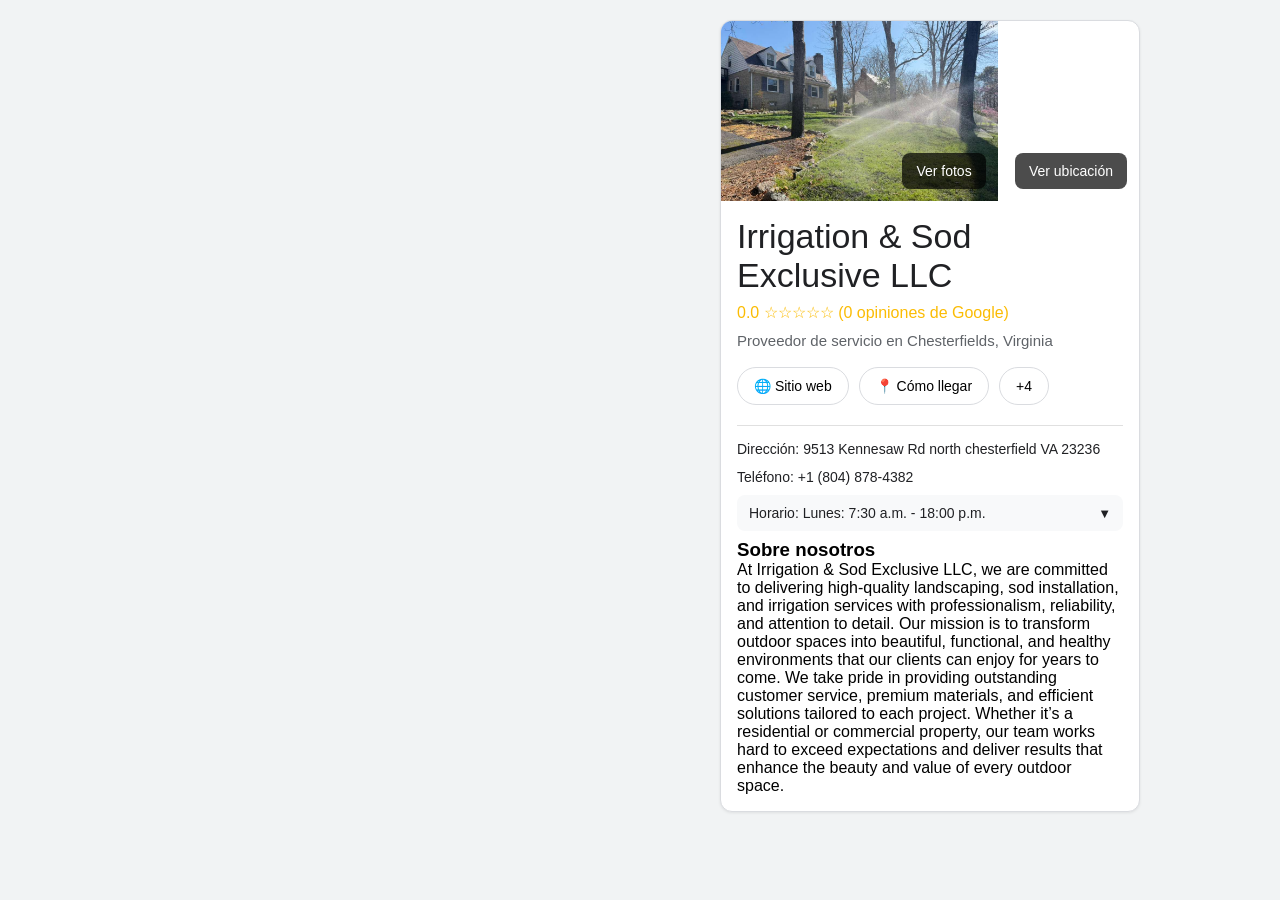
<file: index.html>
<!DOCTYPE html>
<html lang="es">

<head>

    <meta charset="UTF-8">

    <meta name="viewport" content="width=device-width, initial-scale=1.0">

    <title>Irrigation & Sod Exclusive LLC</title>
    

    <link rel="stylesheet" href="style.css">

</head>

<body>

    <div class="container">

        <!-- GALERÍA -->

        <div class="galeria">

            <!-- IMAGEN GRANDE -->

            <div class="imagen-grande">

                <img src="FOTOO 1.jpeg">

                <button class="ver-fotos" onclick="abrirGaleria()">

                    Ver fotos

                </button>

            </div>

            <!-- IMÁGENES PEQUEÑAS -->

            <div class="imagen-mapa">

        <iframe
            src="https://www.google.com/maps?q=9513+Kennesaw+Rd+North+Chesterfield+VA+23236&output=embed">
        </iframe>

        <button class="ver-mapa" onclick="abrirMapa()">
            Ver ubicación
        </button>

    </div>

        </div>

         <div id="modalGaleria" class="modal">

            <span class="cerrar" onclick="cerrarGaleria()">✕</span>

            <div class="modal-contenido" id="contenedorFotos"></div>

        </div>


        <div id="modalZoom" class="modal-zoom">

    <span class="cerrar-zoom" onclick="cerrarZoom()">✕</span>

    <!-- IZQUIERDA -->

    <button class="zoom-flecha izquierda" onclick="imagenAnterior()">
        ❮
    </button>

    <!-- IMAGEN -->

    <img id="imagenZoom">

    <!-- DERECHA -->

    <button class="zoom-flecha derecha" onclick="imagenSiguiente()">
        ❯
    </button>

</div>

       <!-- MODAL OPINIONES -->

<!-- MODAL OPINIONES GOOGLE -->

<!-- MODAL OPINIONES -->

<div id="modalOpiniones" class="reviews-modal">

    <div class="opiniones-google">

        <!-- CERRAR -->

        <span class="cerrar-reviews"
              onclick="cerrarOpiniones()">
            ✕
        </span>

        <!-- TOP -->

        <div class="top-opinion">

            <div>

                <h1>
                    Irrigation & Sod Exclusive LLC
                </h1>

                <p>
                   9513 Kennesaw Rd north chesterfield VA 23236, Estados Unidos
                </p>

            </div>

            <button class="btn-escribir"
            onclick="abrirEscribirOpinion()">
             Escribir una opinión
          </button>

        </div>

        <!-- MODAL ESCRIBIR OPINIÓN -->

<div id="modalEscribir"
     class="modal-escribir">

    <div class="escribir-box">

        <!-- HEADER -->

        <div class="header-escribir">

            <h2>
                Escribir una opinión
            </h2>

            <span onclick="cerrarEscribirOpinion()">
                ✕
            </span>

        </div>

        <!-- PERFIL -->

        <div class="perfil-google">

            <div class="avatar-google">
                M
            </div>

            <div>

                <h3>
                    Manuel Risco
                </h3>

                <p>
                    se mostrará públicamente en Google
                </p>

            </div>

        </div>

<!-- NOMBRE -->

        <input type="text"id="nombreUsuario"placeholder="Tu nombre">
                
        <!-- ESTRELLAS -->

        <div class="stars-select">

            <span onclick="seleccionarEstrella(1)">☆</span>
            <span onclick="seleccionarEstrella(2)">☆</span>
            <span onclick="seleccionarEstrella(3)">☆</span>
            <span onclick="seleccionarEstrella(4)">☆</span>
            <span onclick="seleccionarEstrella(5)">☆</span>

        </div>

        <!-- TEXTO -->

        <div class="textarea-box">

    <textarea id="textoOpinion" placeholder=" "></textarea>

    <span class="fake-placeholder">
        Comparte detalles sobre tu experiencia en este lugar
    </span>

</div>

        <!-- SUBIR -->

        <div class="subir-box">

            <label for="subirMedia"
                   class="btn-subir">

                📷 Agregar fotos y videos

            </label>

            <input type="file"id="subirMedia"multiple accept="image/*,video/*">

        </div>

        <!-- BOTONES -->

        <div class="acciones-review">

            <button onclick="cerrarEscribirOpinion()"
                    class="btn-cancelar">

                Cancelar

            </button>

            <button class="btn-publicar"
                onclick="publicarReview()">

                Publicar

            </button>

        </div>

    </div>

</div>

        <!-- RATING -->

        <div class="rating-google">

            <span class="numero-grande"
                  id="ratingNumberGrande">
                0.0
            </span>

            <span class="stars-google"
                  id="ratingStarsGrande">
                ☆☆☆☆☆
            </span>

            <span class="cantidad-op"
                  id="totalReviews">
                0 opiniones
            </span>

        </div>

        <!-- ETIQUETAS -->

                    <div class="reviews-tags">

                <span class="tag activo">
                    Todas
                </span>

                <span class="tag">
                    instalación de césped 
                </span>

                <span class="tag">
                    patio trasero 
                </span>

                <span class="tag">
                    sistema de riego 
                </span>

                <span class="tag">
                    capa superficial del suelo 
                </span>

                <!-- BOTÓN +6 -->

                <span class="tag mas-tags"
                onclick="toggleTags()">
                +6
            </span>

            </div>

<!-- TAGS OCULTOS -->

        <div class="reviews-tags extras-tags"
            id="extrasTags">

            <span class="tag">
                equipo
            </span>

            <span class="tag">
                yard transformation
            </span>

            <span class="tag">
                sod care instructions
            </span>

            <span class="tag">
                grass removal
            </span>

            <span class="tag">
                quick response
            </span>

            <span class="tag">
                arbustos
            </span>

        </div>

        <hr>

        <!-- ORDEN -->

        <div class="ordenar">

            <p>
                Ordenar por
            </p>

            <div class="orden-tags">

    <button class="tag activo"
            onclick="ordenarReviews('relevantes')">
        Más relevantes
    </button>

    <button class="tag"
            onclick="ordenarReviews('recientes')">
        Más recientes
    </button>

    <button class="tag"
            onclick="ordenarReviews('alta')">
        Calificación más alta
    </button>

    <button class="tag"
            onclick="ordenarReviews('baja')">
        Calificación más baja
    </button>

</div>

        </div>

        <!-- OPINIONES -->

        <div id="listaOpiniones"
             class="lista-opiniones">

        </div>

    </div>

</div>
        <!-- INFORMACIÓN -->

        <div class="info">


            <h1>
                Irrigation & Sod Exclusive LLC
            </h1>

            <!-- RATING -->

            <div class="rating">

    <span
    class="reviews"id="ratingCompleto"onclick="abrirOpiniones()"style="cursor:pointer; font-size:16px;">

        0.0 ☆☆☆☆☆ (0 opiniones de Google)

    </span>

</div>

            <p class="categoria">

                Proveedor de servicio en Chesterfields, Virginia

            </p>

            <!-- BOTONES -->

            <div class="botones">

                <button onclick="abrirSitio()">
                    🌐 Sitio web
                </button>

                <button onclick="comoLlegar()">
                    📍 Cómo llegar
                </button>

                <button onclick="toggleExtras()">
                    +4
                </button>

            </div>

<!-- BOTONES OCULTOS -->

            <div class="botones-extra" id="botonesExtra">

                <button onclick="abrirOpiniones()">
                    ⭐ Opiniones
                </button>

                <button onclick="guardarPagina()">
                    🔖 Guardar
                </button>

                <button onclick="compartirPagina()">
                    🔗 Compartir
                </button>

                <button onclick="llamarTelefono()">
                    📞 Llamar
                </button>

            </div>

            <!-- DETALLES -->

            <div class="detalles">

                <!-- DIRECCIÓN -->

                <div class="detalle-item">
         
                    <p>

                        <strong>
                            Dirección:
                        </strong>

                        9513 Kennesaw Rd north chesterfield VA 23236

                    </p>

                </div>

                <!-- TELÉFONO -->
                
                <div class="detalle-item">
                    <p>
                        <strong>
                            Teléfono:
                        </strong>

                        +1 (804) 878-4382
                    </p>
                </div>
                <!-- HORARIO -->

                <!-- HORARIO -->

<div class="detalle-item"> 

    <div class="horario-box">

        <div class="horario-header" onclick="toggleHorario()">

            <span>

                <strong>
                Horario:
                </strong>

                Lunes: 7:30 a.m. - 18:00 p.m.

            </span>

            <span id="flecha">
                ▼
            </span>

        </div>

        <div id="listaHorarios">

            <p>Martes: 7:30 a.m. - 18:00 p.m.</p>

            <p>Miércoles: 7:30 a.m. - 18:00 p.m.</p>

            <p>Jueves: 7:30 a.m. - 18:00 p.m.</p>

            <p>Viernes: 7:30 a.m. - 18:00 p.m.</p>

            <p>Sábado: 7:30 a.m. - 18:00 p.m.</p>

            <p>Domingo: Cerrado</p>

        </div>

    </div>

</div>

            <!-- DESCRIPCIÓN -->

            <div class="descripcion">

                <h3>
                    Sobre nosotros
                </h3>

                <p>

                  At Irrigation & Sod Exclusive LLC, we are committed to
                delivering high-quality landscaping, sod installation,
                and irrigation services with professionalism, reliability,
                and attention to detail. Our mission is to transform
                outdoor spaces into beautiful, functional, and healthy                    environments that our clients can enjoy for years to come.

                 We take pride in providing outstanding customer service,
                premium materials, and efficient solutions tailored to
                each project. Whether it’s a residential or commercial
                property, our team works hard to exceed expectations and
                deliver results that enhance the beauty and value of every
                 outdoor space.

                </p>

            </div>



</div>
        </div>

    </div>

    <script src="script.js"></script>

</body>

</html>
</file>
<file: style.css>
*{
    margin:0;
    padding:0;
    box-sizing:border-box;
}

body{

    background:#f1f3f4;

    font-family:Arial, sans-serif;

    display:flex;

    justify-content:flex-end;

    padding-top:20px;

    padding-right:140px;
}

/* PANEL DERECHO */

.container{

    width:420px;

    background:white;

    border-radius:12px;

    overflow:hidden;

    border:1px solid #dadce0;

    box-shadow:0 1px 3px rgba(0,0,0,0.08);
}

/* GALERÍA */

.galeria{

    display:grid;

    grid-template-columns:2fr 1fr;

    gap:3px;

    height:180px;
}

.imagen-grande img{

    width:100%;

    height:180px;

    object-fit:cover;

    display:block;
}

.imagenes-pequenas{

    display:grid;

    grid-template-rows:1fr 1fr;

    gap:3px;
}

.imagenes-pequenas img{

    width:100%;

    height:88px;

    object-fit:cover;

    display:block;
}

/* INFORMACIÓN */

.info{

    padding:16px;
}

h1{

    font-size:34px;

    font-weight:400;

    margin-bottom:8px;

    color:#202124;
}

.rating{

    display:flex;

    align-items:center;

    gap:8px;

    margin-bottom:10px;
}

.numero{

    font-size:16px;

    color:#202124;
}

.estrellas{

    color:#fbbc04;

    font-size:18px;
}

.reviews{

    color:#fbbc04;

    font-size:14px;
}

.categoria{

    color:#5f6368;

    font-size:15px;

    margin-top:8px;

    margin-bottom:18px;
}

/* BOTONES */

.botones{

    display:flex;

    gap:10px;

    flex-wrap:wrap;

    margin-top:18px;

    margin-bottom:20px;
}

.botones-extra{

    display:none;

    gap:10px;

    flex-wrap:wrap;

    margin-top:10px;

}

button{

    border:1px solid #dadce0;

    background:white;

    padding:10px 16px;

    border-radius:25px;

    cursor:pointer;

    font-size:14px;

    transition:0.2s;
}

button:hover{

    background:#f8f9fa;
}

/* DETALLES */

/* DETALLES */

.detalles{

    border-top:1px solid #e0e0e0;

    padding-top:14px;

    margin-top:10px;
}

.detalle-item{

    display:flex;

    align-items:flex-start;

    gap:10px;

    margin-bottom:8px;
}

.icono{

    font-size:18px;

    margin-top:2px;
}

.detalle-item p{

    font-size:14px;

    color:#202124;

    line-height:1.4;
}

.detalle-item strong{

    font-size:14px;

    font-weight:500;
}

/* HORARIOS */

.horario-box{

    width:100%;
}

.horario-header{

    display:flex;

    justify-content:space-between;

    align-items:center;

    cursor:pointer;

    padding:4px 0;

    font-size:14px;
}

.horario-header:hover{

    opacity:0.8;
}

#listaHorarios{

    display:none;

    padding-top:5px;
}

#listaHorarios p{

    margin:4px 0;

    font-size:14px;

    color:#5f6368;
}

#flecha{

    font-size:11px;
}

/* HORARIOS */

.horarios{

    margin-top:10px;
}

.horario-header{

    display:flex;

    justify-content:space-between;

    align-items:center;

    background:#f8f9fa;

    padding:12px 14px;

    border-radius:10px;

    cursor:pointer;

    font-size:15px;

    color:#202124;
}

.horario-header:hover{

    background:#f1f3f4;
}

#listaHorarios{

    display:none;

    padding:12px 14px;

    padding-top:10px;
}

#listaHorarios p{

    margin:8px 0;

    color:#5f6368;

    font-size:15px;
}

#flecha{

    font-size:13px;
}




.horario-box{

    width:100%;
}

.horarios{

    margin-top:8px;
}

.horario-header{

    display:flex;

    justify-content:space-between;

    align-items:center;

    background:#f8f9fa;

    padding:10px 12px;

    border-radius:8px;

    cursor:pointer;

    font-size:14px;
}

#listaHorarios{

    display:none;

    padding:10px 5px;
}

#listaHorarios p{

    margin:7px 0;

    color:#5f6368;

    font-size:14px;
}


/* HORARIOS CONCURRIDOS */

.popular-times{

    border-top:1px solid #e0e0e0;

    margin-top:20px;

    padding-top:18px;
}

.popular-times h3{

    font-size:16px;

    margin-bottom:14px;

    color:#202124;
}

/* DÍAS */

.dias{

    display:flex;

    gap:14px;

    margin-bottom:20px;

    font-size:13px;

    color:#5f6368;
}

.dias span{

    cursor:pointer;
}

.dias .activo{

    color:#1a73e8;

    font-weight:600;
}

/* GRÁFICO */

.grafico{

    display:flex;

    align-items:flex-end;

    gap:12px;

    height:140px;
}

.barra-box{

    display:flex;

    flex-direction:column;

    align-items:center;

    justify-content:flex-end;

    height:100%;
}

.barra{

    width:26px;

    background:#34a853;

    border-radius:6px 6px 0 0;
}

.barra.activa{

    background:#1a73e8;
}

.barra-box small{

    margin-top:8px;

    font-size:11px;

    color:#5f6368;
}

.galeria-grid{

    display:grid;

    grid-template-columns:repeat(3,1fr);

    gap:8px;

    margin-top:20px;
}

.galeria-grid img{

    width:100%;

    height:120px;

    object-fit:cover;

    border-radius:10px;

    transition:0.3s;

    cursor:pointer;
}

.galeria-grid img:hover{

    transform:scale(1.03);
}

/* ========================= */
/* BOTÓN VER FOTOS */
/* ========================= */

.imagen-grande{

    position:relative;
}

.ver-fotos{

    position:absolute;

    bottom:12px;

    right:12px;

    background:rgba(0,0,0,0.7);

    color:white;

    border:none;

    padding:10px 14px;

    border-radius:8px;

    font-size:14px;

    cursor:pointer;

    transition:0.3s;
}

.ver-fotos:hover{

    background:rgba(0,0,0,0.9);
}

/* ========================= */
/* MODAL GALERÍA */
/* ========================= */

.modal{

    display:none;

    position:fixed;

    z-index:9999;

    left:0;

    top:0;

    width:100%;

    height:100%;

    background:rgba(0,0,0,0.92);

    overflow:auto;

    padding:40px;
}

/* CONTENEDOR DE FOTOS */

.modal-contenido{

    display:grid;

    grid-template-columns:repeat(auto-fit,minmax(250px,1fr));

    gap:15px;
}

/* IMÁGENES */

.modal-contenido img{

    width:100%;

    height:220px;

    object-fit:cover;

    border-radius:12px;

    transition:0.3s;

    cursor:pointer;
}

.modal-contenido img:hover{

    transform:scale(1.02);
}

/* BOTÓN CERRAR */

.cerrar{

    position:fixed;

    top:20px;

    right:30px;

    font-size:38px;

    color:white;

    cursor:pointer;

    z-index:10000;
}

.modal-contenido video{
    width:100%;
    height:220px;
    object-fit:cover;
    border-radius:12px;
}

/* ===== MODAL ZOOM ===== */

.modal-zoom{
    display:none;
    position:fixed;
    z-index:9999;
    top:0;
    left:0;
    width:100%;
    height:100%;
    background:rgba(0,0,0,0.95);
    justify-content:center;
    align-items:center;
}

.modal-zoom img{
    max-width:90%;
    max-height:90%;
    border-radius:10px;
    touch-action: none;
}

.cerrar-zoom{
    position:absolute;
    top:20px;
    right:30px;
    font-size:35px;
    color:white;
    cursor:pointer;
}

.imagen-mapa{
    position:relative;
}

.imagen-mapa iframe{
    width:100%;
    height:180px;
    border:0;
    display:block;
}

.ver-mapa{
    position:absolute;
    bottom:12px;
    right:12px;
    background:rgba(0,0,0,0.7);
    color:white;
    border:none;
    padding:10px 14px;
    border-radius:8px;
    font-size:14px;
    cursor:pointer;
}

.ver-mapa:hover{
    background:rgba(0,0,0,0.9);
}

.modal-opiniones{
    display:none;
    position:fixed;
    top:0;
    left:0;
    width:100%;
    height:100%;
    background:rgba(0,0,0,0.85);
    justify-content:center;
    align-items:center;
    z-index:9999;
}

.opiniones-box{
    background:white;
    padding:20px;
    border-radius:12px;
    width:90%;
    max-width:400px;
    display:flex;
    flex-direction:column;
    gap:10px;
}

/* ===== FLECHAS ZOOM ===== */

.zoom-flecha{

    position:absolute;

    top:50%;

    transform:translateY(-50%);

    background:rgba(0,0,0,0.5);

    color:white;

    border:none;

    width:55px;

    height:55px;

    border-radius:50%;

    font-size:28px;

    cursor:pointer;

    z-index:10000;
}

.zoom-flecha:hover{
    background:rgba(0,0,0,0.8);
}

.zoom-flecha.izquierda{
    left:30px;
}

.zoom-flecha.derecha{
    right:30px;
}

.video-galeria{

    width:100%;

    height:220px;

    object-fit:cover;

    border-radius:12px;

    background:black;
}

/* ========================= */
/* PERFILES */
/* ========================= */

.perfiles{

    border-top:1px solid #e0e0e0;

    margin-top:20px;

    padding-top:18px;
}

.perfiles h3{

    font-size:18px;

    margin-bottom:14px;

    color:#202124;
}

.redes{

    display:flex;

    flex-wrap:wrap;

    gap:12px;
}

.red{

    display:flex;

    align-items:center;

    gap:10px;

    background:#f8f9fa;

    padding:10px 14px;

    border-radius:12px;

    text-decoration:none;

    color:#202124;

    transition:0.3s;
}

.red:hover{

    background:#e8f0fe;

    transform:scale(1.03);
}

.red img{

    width:28px;

    height:28px;
}

.red span{

    font-size:15px;

    font-weight:500;
}

/* ========================= */
/* GOOGLE REVIEWS MODAL */
/* ========================= */

.reviews-modal{

    display:none;

    position:fixed;

    top:0;
    left:0;

    width:100%;
    height:100%;

    background:rgba(0,0,0,0.65);

    justify-content:center;

    align-items:center;

    z-index:99999;
}

.reviews-box{

    width:900px;

    max-width:95%;

    max-height:90vh;

    overflow-y:auto;

    background:white;

    border-radius:18px;

    padding:30px;

    position:relative;
}

.cerrar-reviews{

    position:absolute;

    top:20px;
    right:25px;

    font-size:30px;

    cursor:pointer;
}

.reviews-header{

    display:flex;

    justify-content:space-between;

    align-items:center;

    margin-bottom:25px;
}

.btn-escribir{

    background:white;

    border:1px solid #dadce0;

    border-radius:30px;

    padding:12px 20px;
}

.reviews-rating{

    display:flex;

    align-items:center;

    gap:14px;

    margin-bottom:30px;
}

#ratingNumberGrande{

    font-size:52px;
}

#ratingStarsGrande{

    color:#fbbc04;

    font-size:35px;
}

.review-form{

    display:flex;

    flex-direction:column;

    gap:14px;

    margin-bottom:30px;
}

.review-form input,
.review-form textarea,
.review-form select{

    padding:14px;

    border:1px solid #dadce0;

    border-radius:10px;

    font-size:15px;
}

.review-form textarea{

    min-height:120px;

    resize:none;
}

.lista-opiniones{

    display:flex;

    flex-direction:column;

    gap:22px;
}

.opinion{

    border-top:1px solid #e0e0e0;

    padding-top:20px;
}

.opinion h4{

    margin-bottom:8px;
}

.opinion .stars{

    color:#fbbc04;

    margin-bottom:8px;
}

/* ========================= */
/* GOOGLE REVIEWS NUEVO */
/* ========================= */

.reviews-modal{
    display:none;
    position:fixed;
    top:0;
    left:0;
    width:100%;
    height:100%;
    background:rgba(0,0,0,0.75);
    justify-content:center;
    align-items:center;
    z-index:99999;
}

.opiniones-google{
    background:white;
    width:90%;
    max-width:950px;
    height:90vh;
    overflow-y:auto;
    overflow-x:hidden;
    border-radius:20px;
    padding:35px;
    position:relative;
}

/* CERRAR */

.cerrar-reviews{
    position:absolute;
    top:20px;
    right:25px;
    font-size:35px;
    cursor:pointer;
    color:#5f6368;
}

/* TOP */

.top-opinion{
    display:flex;
    justify-content:space-between;
    align-items:center;
    gap:20px;
}

.top-opinion h1{
    font-size:42px;
    font-weight:400;
    color:#202124;
    margin-bottom:5px;
}

.top-opinion p{
    color:#5f6368;
    font-size:18px;
}

/* BOTON */

.btn-escribir{
    border:1px solid #dadce0;
    background:white;
    padding:14px 24px;
    border-radius:30px;
    font-size:16px;
    cursor:pointer;
}

.btn-escribir:hover{
    background:#f8f9fa;
}

/* RATING */

.rating-google{
    display:flex;
    align-items:center;
    gap:18px;
    margin-top:30px;
    margin-bottom:30px;
}

.numero-grande{
    font-size:70px;
    font-weight:400;
}

.stars-google{
    color:#fbbc04;
    font-size:42px;
}

.cantidad-op{
    font-size:28px;
    color:#5f6368;
}

/* ETIQUETAS */

.etiquetas{
    display:flex;
    flex-wrap:wrap;
    gap:12px;
    margin-bottom:25px;
}

.tag{
    border:1px solid #dadce0;
    background:white;
    padding:12px 18px;
    border-radius:30px;
    font-size:16px;
    cursor:pointer;
}

.tag.activo{
    background:#d2e3fc;
}

/* ORDEN */

.ordenar{
    margin-top:25px;
}

.ordenar p{
    margin-bottom:15px;
    font-size:20px;
}

.orden-tags{
    display:flex;
    flex-wrap:wrap;
    gap:12px;
}

/* FORM */

.review-form{
    margin-top:35px;
    display:flex;
    flex-direction:column;
    gap:15px;
}

.review-form input,
.review-form select,
.review-form textarea{

    width:100%;
    padding:14px;
    border:1px solid #dadce0;
    border-radius:12px;
    font-size:16px;
}

.review-form textarea{
    min-height:120px;
    resize:none;
}

.review-form button{
    background:#1a73e8;
    color:white;
    border:none;
    padding:14px;
    border-radius:12px;
    font-size:16px;
    cursor:pointer;
}

.review-form button:hover{
    opacity:0.9;
}

/* OPINIONES */

.lista-opiniones{
    margin-top:40px;
}

.review-item{
    padding-bottom:30px;
    border-bottom:1px solid #e0e0e0;
    margin-bottom:30px;
}

/* HEADER REVIEW */

.review-header{
    display:flex;
    align-items:center;
    gap:15px;
    justify-content:space-between;
    width:100%;
}

.avatar{
    width:55px;
    height:55px;
    border-radius:50%;
    background:#5c6bc0;
    color:white;
    display:flex;
    justify-content:center;
    align-items:center;
    font-size:24px;
}

.review-header h3{
    font-size:22px;
    margin-bottom:3px;
}

.review-header small{
    color:#5f6368;
}

/* ESTRELLAS REVIEW */

.review-stars{
    margin-top:6px;
    color:#fbbc04;
    font-size:20px;
    display:flex;
    align-items:center;
    gap:6px;
    flex-wrap:nowrap;
}

.review-item{

    width:100%;

    overflow:hidden;
}   

.review-stars span{
    color:#5f6368;
    font-size:15px;
    margin-left:10px;
}

/* TEXTO */

.texto-review{
    margin-top:15px;
    font-size:18px;
    line-height:1.6;
    color:#202124;
}

/* FOTOS */

.review-fotos{
    display:flex;
    gap:10px;
    margin-top:20px;
    overflow-x:auto;
}

.review-fotos img{
    width:170px;
    height:130px;
    object-fit:cover;
    border-radius:12px;
}

.extras-tags{

    display:none;

    flex-wrap:wrap;

    gap:12px;

    margin-top:14px;

    margin-bottom:10px;
}

.extras-tags .tag{

    display:flex;

    align-items:center;

    justify-content:center;

    padding:12px 18px;

    min-height:45px;

    border-radius:25px;

    font-size:15px;

    white-space:nowrap;
}

.reviews-tags{

    display:flex;

    flex-wrap:wrap;

    gap:12px;

    align-items:center;
}

.reviews-tags .tag{

    display:flex;

    align-items:center;

    justify-content:center;
}

.mas-tags{

    min-width:60px;
}

.tag{

    transition:0.2s;
}

.tag:hover{

    background:#f1f3f4;
}

.tag.activo{

    background:#d2e3fc;

    border:1px solid #1a73e8;

    color:#1967d2;

    font-weight:500;
}

/* ========================= */
/* MODAL ESCRIBIR OPINION */
/* ========================= */

.modal-escribir{

    display:none;

    position:fixed;

    top:0;
    left:0;

    width:100%;
    height:100%;

    background:rgba(0,0,0,0.65);

    justify-content:center;

    align-items:center;

    z-index:999999;
}

.escribir-box{

    background:white;

    width:95%;

    max-width:650px;

    border-radius:24px;

    padding:30px;

    display:flex;

    flex-direction:column;

    gap:25px;
}

/* HEADER */

.header-escribir{

    display:flex;

    justify-content:space-between;

    align-items:center;
}

.header-escribir h2{

    font-size:30px;

    font-weight:400;
}

.header-escribir span{

    font-size:30px;

    cursor:pointer;
}

/* PERFIL */

.perfil-google{

    display:flex;

    align-items:center;

    gap:15px;
}

.avatar-google{

    width:55px;
    height:55px;

    border-radius:50%;

    background:#1a73e8;

    color:white;

    display:flex;

    justify-content:center;

    align-items:center;

    font-size:24px;
}

.perfil-google h3{

    font-size:18px;
}

.perfil-google p{

    color:#5f6368;

    font-size:14px;
}

/* ESTRELLAS */

.stars-select{

    display:flex;

    gap:10px;

    font-size:45px;

    color:#dadce0;

    cursor:pointer;
}

.stars-select span:hover{

    color:#fbbc04;
}

/* TEXTAREA */

#textoOpinion{

    width:100%;

    min-height:180px;

    border:1px solid #dadce0;

    border-radius:14px;

    padding:18px;

    font-size:16px;

    resize:none;
}

/* SUBIR */

.subir-box{

    display:flex;

    align-items:center;
}

.btn-subir{

    border:1px solid #dadce0;

    padding:14px 20px;

    border-radius:30px;

    cursor:pointer;

    font-size:15px;
}

#subirMedia{

    display:none;
}

/* BOTONES */

.acciones-review{

    display:flex;

    justify-content:flex-end;

    gap:14px;
}

.btn-cancelar{

    background:white;

    border:1px solid #dadce0;
}

.btn-publicar{

    background:#1a73e8;

    color:white;

    border:none;
}

/* CAJA OPINION GOOGLE */

.textarea-box{
    position:relative;
    width:100%;
}

.textarea-box textarea{
    width:100%;
    min-height:120px;
    border:1px solid #dadce0;
    border-radius:10px;
    padding:16px;
    font-size:14px;
    resize:none;
    outline:none;
    background:white;
}

.fake-placeholder{
    position:absolute;
    top:16px;
    left:16px;
    color:#80868b;
    font-size:14px;
    pointer-events:none;
}

.textarea-box textarea:focus + .fake-placeholder,
.textarea-box textarea:not(:placeholder-shown) + .fake-placeholder{
    display:none;
}

.review-fotos{

    display:flex;

    gap:12px;

    margin-top:18px;

    overflow-x:auto;
}

.review-fotos img{

    width:180px;

    height:130px;

    object-fit:cover;

    border-radius:12px;
}

.review-fotos video{

    width:220px;

    height:130px;

    object-fit:cover;

    border-radius:12px;
}

.review-item{
    position:relative;
    width:100%;
    overflow:hidden;
}

.eliminar-review{

    position:absolute;

    top:12px;

    right:12px;

    width:42px;

    height:42px;

    border-radius:50%;

    border:1px solid #dadce0;

    background:white;

    display:flex;

    justify-content:center;

    align-items:center;

    font-size:18px;

    cursor:pointer;

    padding:0;

    line-height:1;
}

.eliminar-review:hover{

    background:#f1f3f4;
}

/* ========================= */
/* BOTONES REVIEW */
/* ========================= */

.acciones-review-top{

    position:absolute;

    top:12px;

    right:12px;

    display:flex;

    gap:18px;

    align-items:center;
}

.eliminar-review{

    margin-right:55px;
}

.compartir-review
.eliminar-review{

    width:42px;

    height:42px;

    border-radius:50%;

    border:1px solid #dadce0;

    background:white;

    display:flex;

    justify-content:center;

    align-items:center;

    font-size:18px;

    cursor:pointer;

    padding:0;

    line-height:1;
}

.compartir-review:hover,
.eliminar-review:hover{

    background:#f1f3f4;
}

/* ========================= */
/* USUARIO REVIEW */
/* ========================= */

.review-user{

    display:flex;

    align-items:center;

    gap:12px;
}

.user-info h3{

    font-size:16px;

    margin:0;

    color:#202124;
}

.user-info small{

    font-size:12px;

    color:#5f6368;
}

.compartir-review{

    position:absolute;

    top:12px;

    right:120px;

    width:42px;

    height:42px;

    border-radius:50%;

    border:1px solid #dadce0;

    background:white;

    display:flex;

    justify-content:center;

    align-items:center;

    font-size:18px;

    cursor:pointer;
}

.compartir-review:hover{

    background:#f1f3f4;
}
/* ========================= */
/* RESPONSIVE */
/* ========================= */

@media(max-width:768px){

    body{

        justify-content:center;

        padding-right:0;

        padding-left:0;

        padding-top:0;
    }

    .container{

        width:100%;

        max-width:100%;

        border-radius:0;
    }

    .opiniones-google{

        width:100%;

        height:100%;

        border-radius:0;

        padding:20px;
    }

    .top-opinion{

        flex-direction:column;

        align-items:flex-start;
    }

    .top-opinion h1{

        font-size:30px;
    }

    .rating-google{

        flex-wrap:wrap;
    }

    .numero-grande{

        font-size:50px;
    }

    .stars-google{

        font-size:30px;
    }

    .cantidad-op{

        font-size:20px;
    }

    .review-fotos img,
    .review-fotos video{

        width:140px;

        height:100px;
    }

    .escribir-box{

        width:100%;

        height:100%;

        border-radius:0;

        max-width:none;
    }

    .galeria{

        grid-template-columns:1fr;
        height:auto;
    }

    .imagen-grande img,
    .imagen-mapa iframe{

        height:220px;
    }

}
</file>
